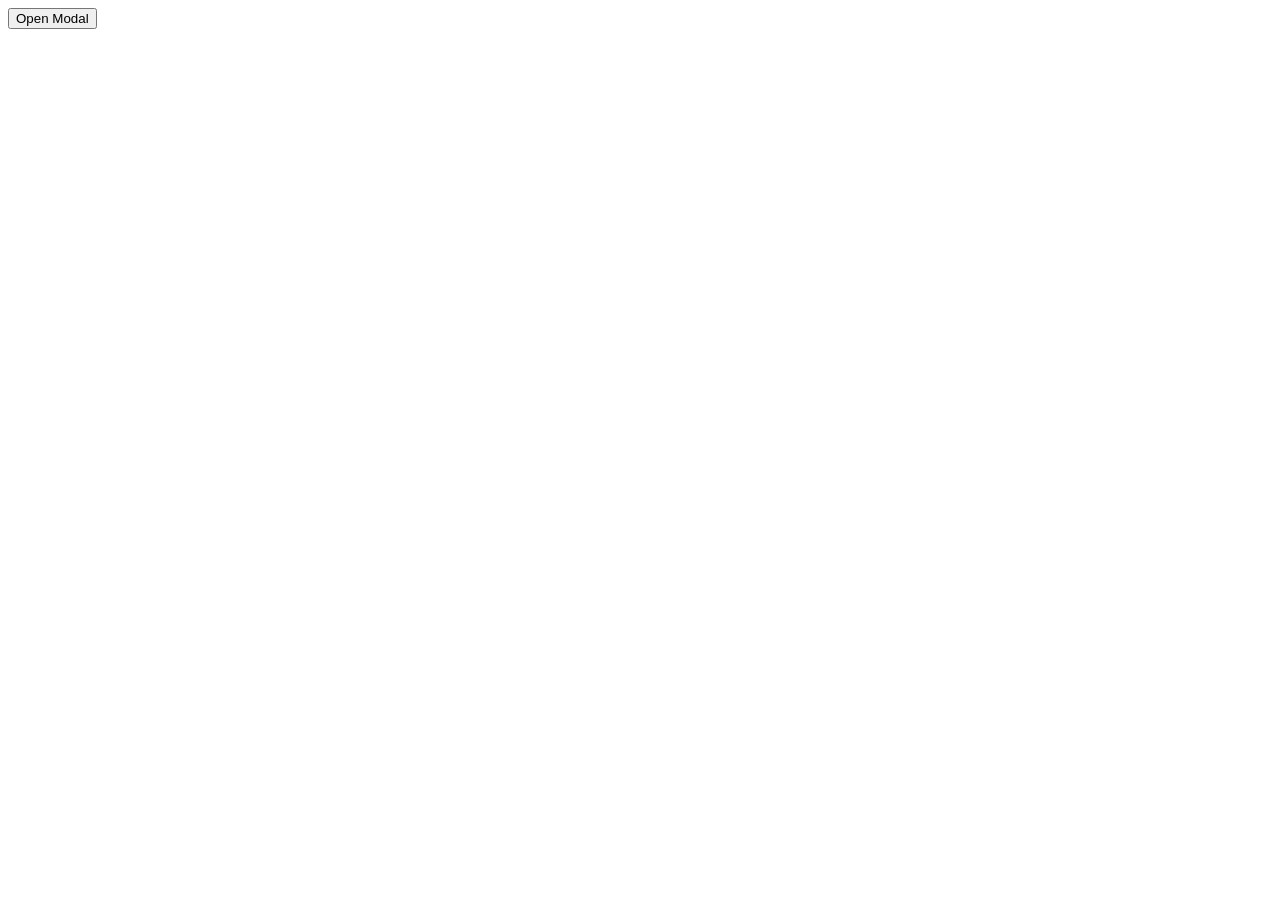
<file: assign2_Custom_Modal_Window/index.html>
<!DOCTYPE html>
<html lang="en">
<head>
    <meta charset="UTF-8">
    <meta http-equiv="X-UA-Compatible" content="IE=edge">
    <meta name="viewport" content="width=device-width, initial-scale=1.0">
    <title>Custom Modal Window</title>
    <style>
        body.modal-open {
          overflow: hidden;
        }
    
        .modal-overlay {
          position: fixed;
          top: 0;
          left: 0;
          width: 100%;
          height: 100%;
          background-color: rgba(0, 0, 0, 0.5);
          display: flex;
          justify-content: center;
          align-items: center;
          z-index: 9999;
          opacity: 0;
          pointer-events: none;
          transition: opacity 0.3s ease;
        }
    
        .modal-content {
          background-color: #fff;
          padding: 20px;
          border-radius: 5px;
          box-shadow: 0 2px 8px rgba(0, 0, 0, 0.1);
        }
    
        .close-button {
          position: absolute;
          top: 10px;
          right: 10px;
          font-size: 20px;
          cursor: pointer;
        }
      </style>
</head>
<body>
    <button id="openModalBtn">Open Modal</button>

    <div class="modal-overlay" id="modalOverlay">
      <div class="modal-content">
        <h2>Modal Window</h2>
        <p>This is a custom modal window. Click outside the modal or the close button to close it.</p>
        <span class="close-button" id="closeModalBtn">&times;</span>
      </div>
    </div>
  
    <script src="script.js"></script>
</body>
</html>
</file>
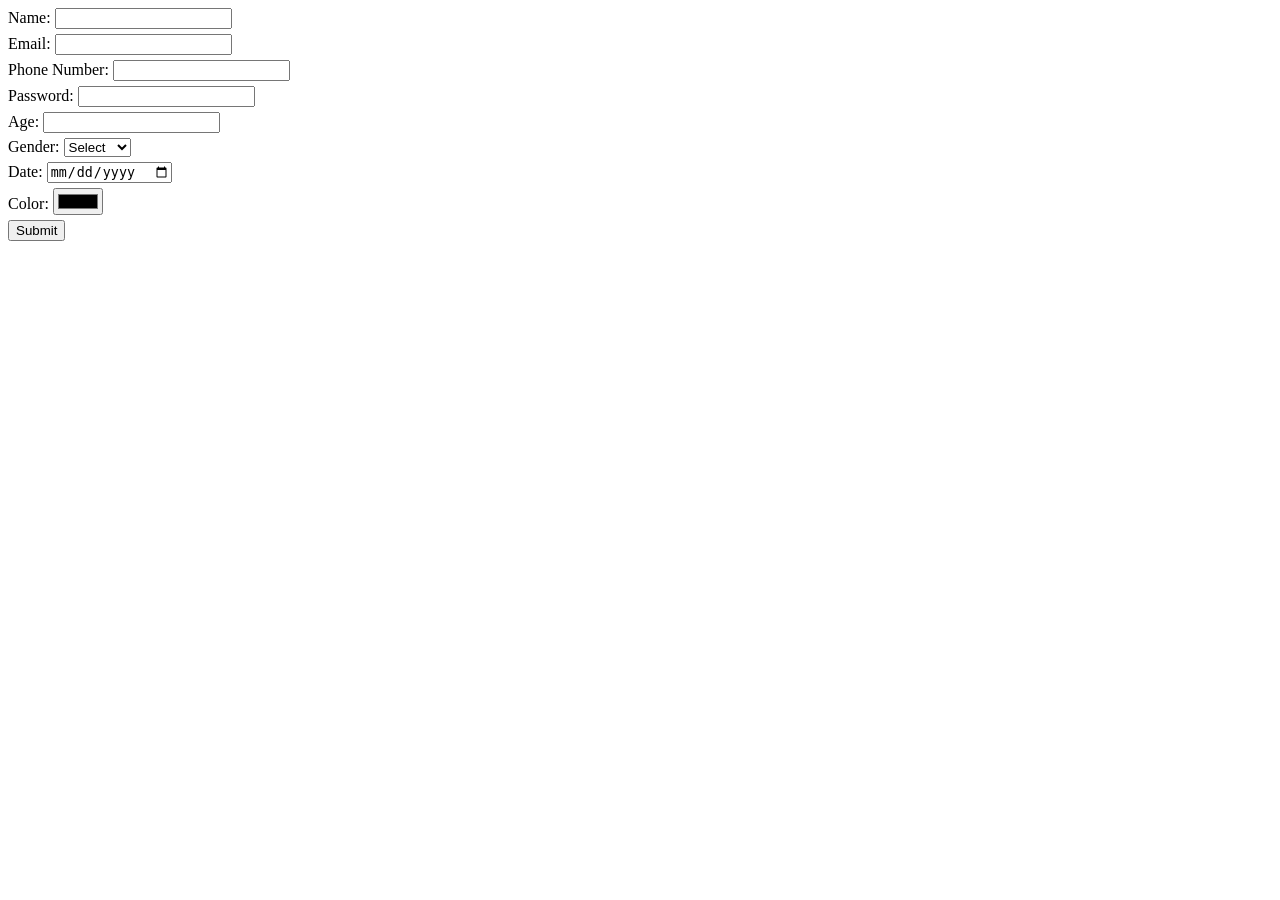
<file: assign2_Form_Validation/index.html>
<!DOCTYPE html>
<html lang="en">
<head>
    <meta charset="UTF-8">
    <meta http-equiv="X-UA-Compatible" content="IE=edge">
    <meta name="viewport" content="width=device-width, initial-scale=1.0">
    <title>Form Validation</title>
    <style>
        .error-message {
          color: red;
          font-size: 14px;
          margin-top: 5px;
        }
      </style>
</head>
<body>
    <form id="myForm">
        <div>
          <label for="name">Name:</label>
          <input type="text" id="name" name="name">
          <div class="error-message" id="nameError"></div>
        </div>
    
        <div>
          <label for="email">Email:</label>
          <input type="email" id="email" name="email">
          <div class="error-message" id="emailError"></div>
        </div>
    
        <div>
          <label for="phone">Phone Number:</label>
          <input type="tel" id="phone" name="phone">
          <div class="error-message" id="phoneError"></div>
        </div>
    
        <div>
          <label for="password">Password:</label>
          <input type="password" id="password" name="password">
          <div class="error-message" id="passwordError"></div>
        </div>
    
        <div>
          <label for="age">Age:</label>
          <input type="number" id="age" name="age">
          <div class="error-message" id="ageError"></div>
        </div>
    
        <div>
          <label for="gender">Gender:</label>
          <select id="gender" name="gender">
            <option value="">Select</option>
            <option value="male">Male</option>
            <option value="female">Female</option>
          </select>
          <div class="error-message" id="genderError"></div>
        </div>
    
        <div>
          <label for="date">Date:</label>
          <input type="date" id="date" name="date">
          <div class="error-message" id="dateError"></div>
        </div>
    
        <div>
          <label for="color">Color:</label>
          <input type="color" id="color" name="color">
          <div class="error-message" id="colorError"></div>
        </div>
    
        <button type="submit">Submit</button>
      </form>
    
      <script src="script.js"></script>
</body>
</html>
</file>
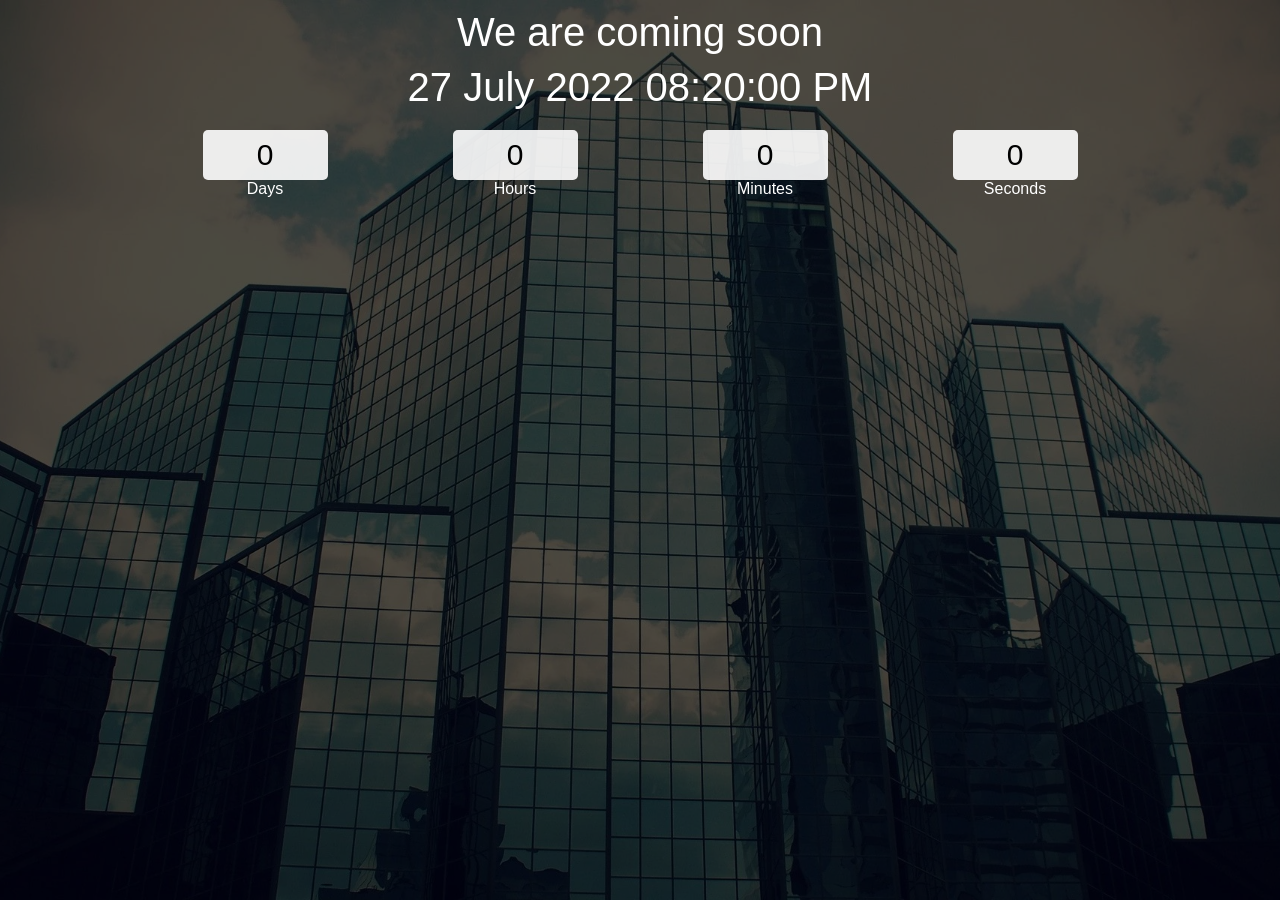
<file: count-down/index.html>
<!DOCTYPE html>
<html lang="en">

<head>
    <meta charset="UTF-8">
    <meta http-equiv="X-UA-Compatible" content="IE=edge">
    <meta name="viewport" content="width=device-width, initial-scale=1.0">
    <title>Document</title>
    <link rel="stylesheet" href="css/custom.css">
</head>

<body>
    <div class="main">
        <div class="overlay">
            <div class="title">We are coming soon</div>
            <div class="title" id="end-date">20 March 2022 10:00 PM</div>
            <div class="col">
                <div>
                    <input type="text" readonly value="0">
                    <br/>
                    <label for="">Days</label>
                </div>
                <div>
                    <input type="text" readonly value="0">
                    <br/>
                    <label for="">Hours</label>
                </div>
                <div>
                    <input type="text" readonly value="0">
                    <br/>
                    <label for="">Minutes</label>
                </div>
                <div>
                    <input type="text" readonly value="0">
                    <br/>
                    <label for="">Seconds</label>
                </div>
            </div>
        </div>
    </div>
    <script src="js/app.js"></script>
</body>

</html>
</file>
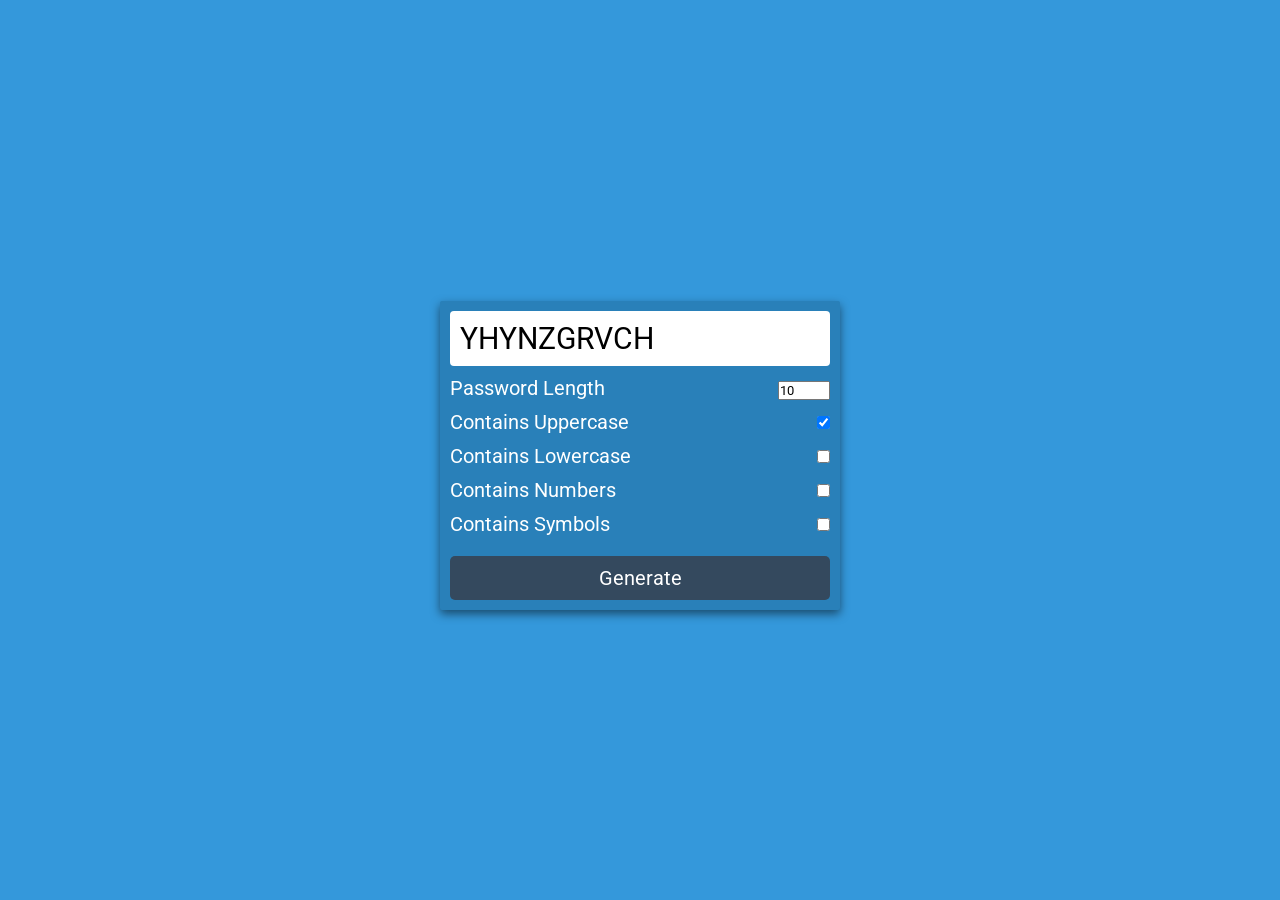
<file: random-password/index.html>
<!DOCTYPE html>
<html lang="en">

<head>
    <meta charset="UTF-8">
    <meta http-equiv="X-UA-Compatible" content="IE=edge">
    <meta name="viewport" content="width=device-width, initial-scale=1.0">
    <title>Document</title>
    <link rel="stylesheet" href="css/custom.css" />
</head>

<body>
    <div class="main">
        <div class="box">
            <span id="pass-box">Testing</span>
            <div class="row">
                <div class="left">
                    Password Length
                </div>
                <div class="right">
                    <input type="number" name="" id="total-char" max="30" min="2" value="10" />
                </div>
            </div>
            <div class="row">
                <label for="upper-case">
                    <div class="left">
                       Contains Uppercase
                    </div>
                </label>
                <div class="right">
                    <input type="checkbox" name="" id="upper-case" checked/>
                </div>
            </div>
            <div class="row">
                <label for="lower-case">
                    <div class="left">
                      Contains Lowercase
                    </div>
                </label>
                <div class="right">
                    <input type="checkbox" name="" id="lower-case" />
                </div>
            </div>
            <div class="row">
                <label for="numbers">
                    <div class="left">
                    Contains Numbers
                    </div>
                </label>
                <div class="right">
                    <input type="checkbox" name="" id="numbers" />
                </div>
            </div>
            <div class="row">
                <label for="symbols">
                    <div class="left">
                    Contains Symbols
                    </div>
                </label>
                <div class="right">
                    <input type="checkbox" name="" id="symbols" />
                </div>
            </div>
            <div class="row">
                <button id="btn">
                    Generate
                </button>
            </div>
        </div>
    </div>
    <script src="js/app.js"></script>
</body>

</html>
</file>
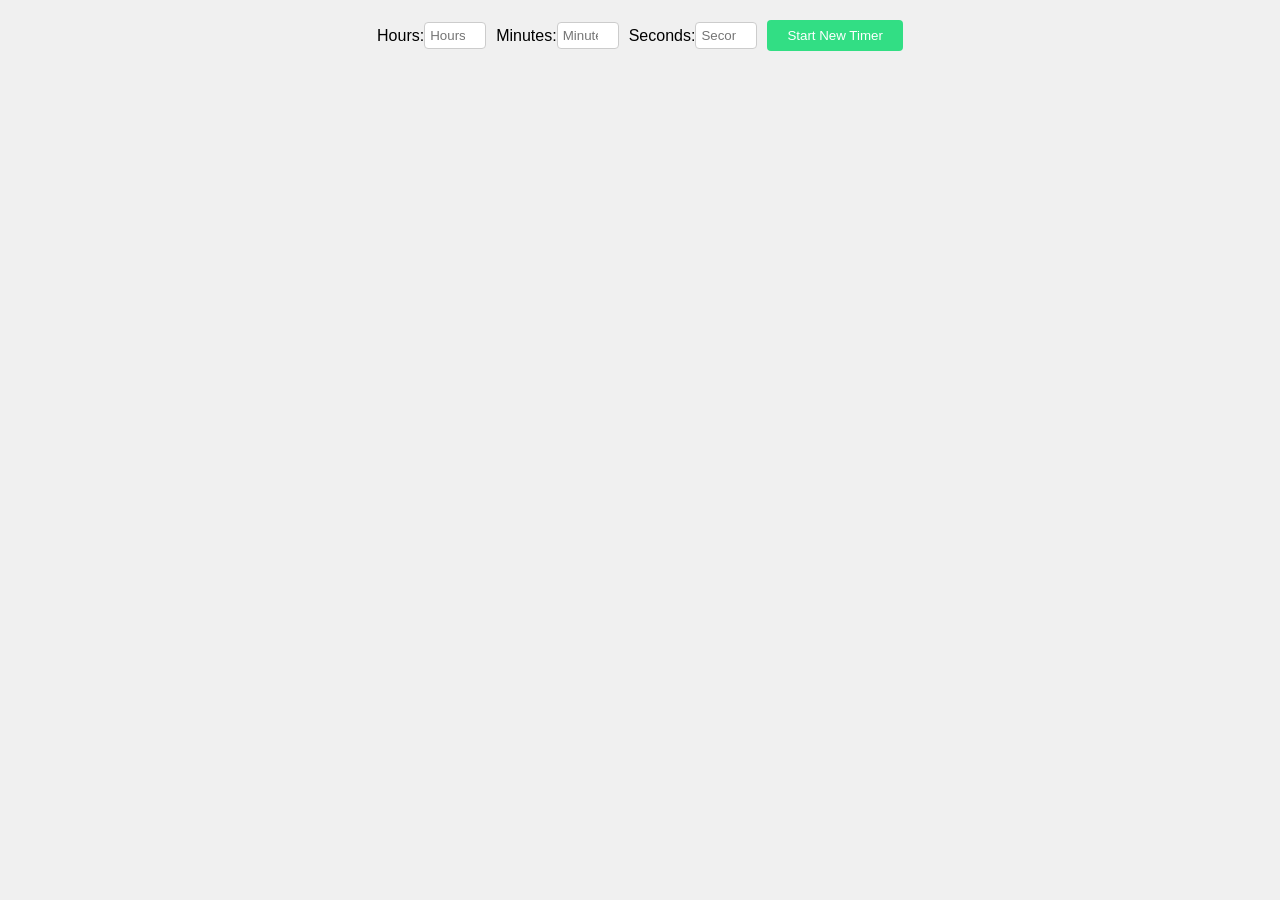
<file: StopWatchProject/index.html>
<!DOCTYPE html>
<html lang="en">
<head>
    <meta charset="UTF-8">
    <meta name="viewport" content="width=device-width, initial-scale=1.0">
    <link rel="stylesheet" href="style.css"> 
    <title>Timer App</title>
</head>
<body>
    <div class="timer-input-section">
        <label for="hours">Hours:</label>
        <input type="number" id="hours" placeholder="Hours">
        
        <label for="minutes">Minutes:</label>
        <input type="number" id="minutes" placeholder="Minutes">
        
        <label for="seconds">Seconds:</label>
        <input type="number" id="seconds" placeholder="Seconds">
        
        <button id="start-timer">Start New Timer</button>
    </div>
    <div class="active-timers-display" id="timers-container">
       
    </div>
    <audio id="audio-alert" src="alert.mp3"></audio>
    <script src="script.js"></script>
    

</body>
</html>
</file>
<file: count-down/css/custom.css>
* {
    padding: 0;
    margin: 0;
    box-sizing: border-box;
    font-family: 'Poppins', sans-serif;
}

@import url('https://fonts.googleapis.com/css2?family=Poppins:wght@100&display=swap');
.main {
    width: 100%;
    height: 100vh;
    background: url('../image/1802071.webp') center center;
    background-size: cover;
}

.overlay {
    width: 100%;
    height: 100%;
    display: flex;
    align-items: center;
    flex-direction: column;
    background-color: rgba(0, 0, 0, 0.7);
}

.title {
    margin-top: 10px;
    color: white;
    text-align: center;
    font-size: 2.5rem;
}

.col {
    margin-top: 20px;
    width: 90%;
    display: flex;
    justify-content: center;
    color: white;
}

.col div {
    width: 250px;
    text-align: center;
}

input {
    width: 50%;
    background-color: rgba(255, 255, 255, 0.9);
    border-color: transparent;
    border-radius: 5px;
    height: 50px;
    text-align: center;
    font-size: 30px;
}
</file>
<file: random-password/css/custom.css>
@import url('https://fonts.googleapis.com/css2?family=Roboto:wght@300&display=swap');
* {
    padding: 0;
    margin: 0;
    box-sizing: border-box;
    font-family: 'Roboto', sans-serif;
}

input:focus-visible {
    outline: 0;
}

.main {
    background-color: #3498db;
    min-height: 100vh;
    display: flex;
    justify-content: center;
    align-items: center;
}

.box {
    min-width: 400px;
    padding: 10px;
    box-shadow: 0 4px 10px rgb(0 0 0 / 50%);
    background: #2980b9;
    border-radius: 2px;
    margin-top: 10px;
}

#pass-box {
    width: 100%;
    display: block;
    background-color: white;
    font-size: 30px;
    padding: 10px;
    border-radius: 4px;
}

.row {
    width: 100%;
    display: flex;
    margin-top: 10px;
    justify-content: space-between;
    color: white;
    font-size: 20px;
}

label {
    user-select: none;
}

#btn {
    width: 100%;
    font-size: 20px;
    outline: 0;
    border: 0;
    padding: 10px;
    background-color: #34495e;
    color: white;
    margin-top: 10px;
    border-radius: 5px;
}
</file>
<file: StopWatchProject/style.css>
body, button, input {
    margin: 0;
    padding: 0;
    border: none;
    outline: none;
}

/* Body Styles */
body {
    font-family: Arial, sans-serif;
    text-align: center;
    background-color: #f0f0f0;
}

/* Timer Input Section Styles */
.timer-input-section {
    margin-top: 20px;
    display: flex;
    justify-content: center;
    align-items: center;
}

input[type="number"] {
    width: 50px;
    padding: 5px;
    border: 1px solid #ccc;
    border-radius: 4px;
    margin-right: 10px;
}

#start-timer {
    padding: 8px 20px;
    background-color: #32de84;
    color: #fff;
    cursor: pointer;
    border: none;
    border-radius: 4px;
    transition: background-color 0.3s ease;
}

#start-timer:hover {
    background-color: #2bc971;
}

/* Active Timer Styles */
.active-timer {
    border: 1px solid #ddd;
    padding: 10px;
    margin: 10px;
    background-color: #fff;
    border-radius: 4px;
    box-shadow: 0px 0px 5px rgba(0, 0, 0, 0.2);
}

.active-timer .timer-display {
    font-size: 24px;
}

.active-timer button {
    padding: 8px 20px;
    background-color: #32de84;
    color: #fff;
    cursor: pointer;
    border: none;
    border-radius: 4px;
    transition: background-color 0.3s ease;
}

.active-timer button:hover {
    background-color: #e63727;
}
</file>
